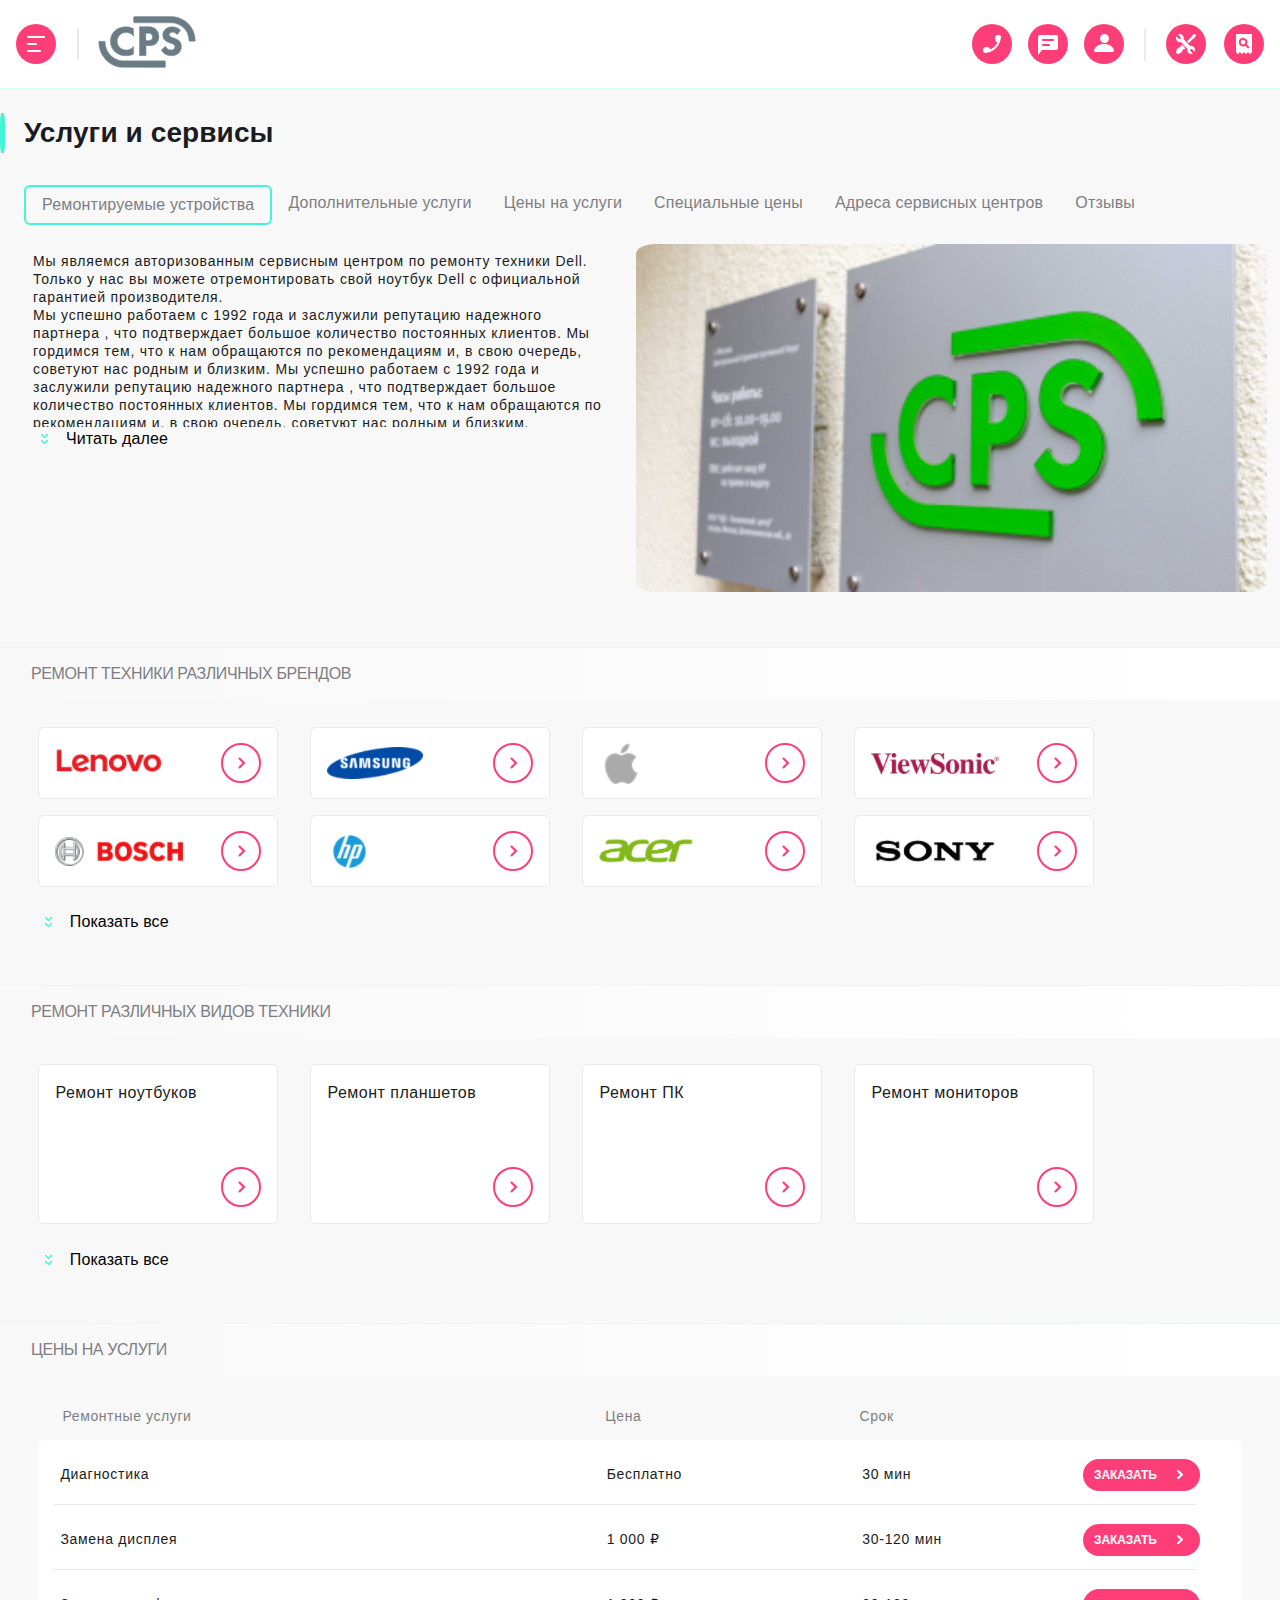
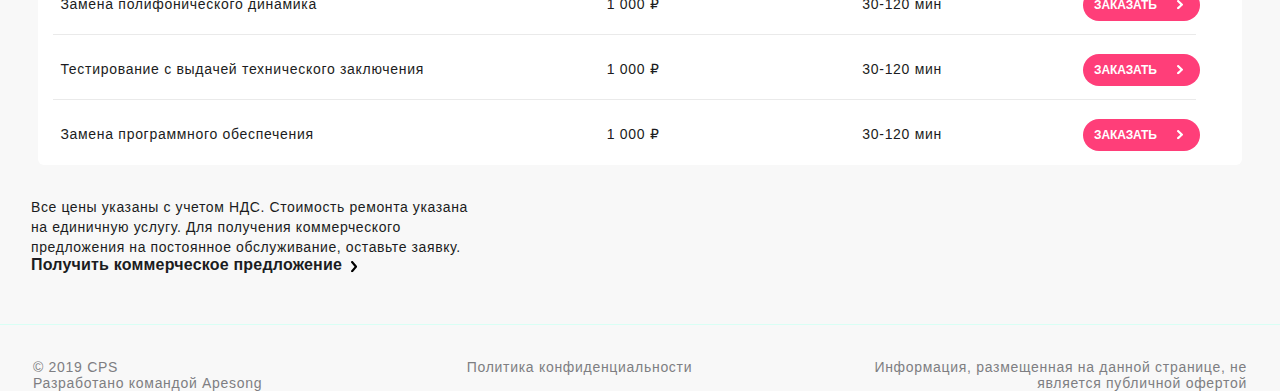
<file: index.html>
<!DOCTYPE html>
<html lang="en">

<head>
  <meta charset="UTF-8">
  <meta http-equiv="X-UA-Compatible" content="IE=edge">
  <meta name="viewport" content="width=device-width,user-scalable=no,initial-scale=1,maximum-scale=1,minimum-scale=1">
  <title>CPS</title>
<link href="style.css" rel="stylesheet"></head>

<body>
  <div class="sidebar-main">
    <aside class="sidebar">
      <div class="sidebar__container">
        <div class="sidebar__header">
          <button class="sidebar__close btn-close btn" type="button">
            <svg>
              <use xlink:href="img/svg/sprite.svg#close-btn"></use>
            </svg>
          </button>
          <a href="#" class="sidebar__logo">
            <img src="img/cps-logo.svg" alt="Логотип сайта">
          </a>
          <button class="sidebar__search btn" type="button">
            <svg>
              <use xlink:href="img/svg/sprite.svg#search-btn"></use>
            </svg>
          </button>
        </div>
        <div class="sidebar__body">
          <nav class="sidebar__nav nav-services">
            <ul class="nav-services__list list-reset">
              <li class="nav-services__item nav-services__item--active">
                <a href="#">Ремонт техники</a>
              </li>
              <li class="nav-services__item">
                <a href="#">Услуги и сервисы</a>
              </li>
              <li class="nav-services__item">
                <a href="#">Корпоративным клиентам</a>
              </li>
              <li class="nav-services__item">
                <a href="#">Продавцам техники</a>
              </li>
              <li class="nav-services__item">
                <a href="#">Партнерам</a>
              </li>
              <li class="nav-services__item">
                <a href="#">Производителям</a>
              </li>
              <li class="nav-services__item">
                <a href="#">Наши сервисные центры</a>
              </li>
              <li class="nav-services__item">
                <a href="#">Контакты</a>
              </li>
            </ul>
          </nav>
          <div class="sidebar__bottom">
            <div class="sidebar__contacts">
              <div class="sidebar__btn-contacts contacts">
                <button class="call-btn contacts__btn btn" type="button">
                  <svg>
                    <use xlink:href="img/svg/sprite.svg#call"></use>
                  </svg>
                </button>
                <button class="message-btn contacts__btn btn" type="button">
                  <svg>
                    <use xlink:href="img/svg/sprite.svg#chat"></use>
                  </svg>
                </button>
                <button class="contacts__btn btn" type="button">
                  <svg>
                    <use xlink:href="img/svg/sprite.svg#profile"></use>
                  </svg>
                </button>
              </div>
              <a href="mailto:mail@cps.com" class="sidebar__link mail-link">mail@cps.com</a>
              <a href="tel:+88008908900" class="sidebar__link tel-link">8 800 890 8900</a>
            </div>
            <div class="sidebar__lang lang">
              <button class="lang__btn btn" type="button">RU</button>
              <button class="lang__btn btn" type="button">EN</button>
              <button class="lang__btn btn" type="button">CH</button>
            </div>
          </div>
        </div>
      </div>
    </aside>
    <div class="overlay"></div>
  </div>

  <main>
    <header class="header">
      <div class="header__container container">
        <button class="header__burger-btn burger-btn btn" type="button">
          <svg>
            <use xlink:href="img/svg/sprite.svg#burger"></use>
          </svg>
        </button>
        <span class="header__decor decoration-elem"></span>
        <a href="#" class="header__logo">
          <img src="img/cps-logo.svg" alt="Логотип сайта">
        </a>
        <div class="header__btns-contact contacts">
          <button class="call-btn contacts__btn btn" type="button">
            <svg>
              <use xlink:href="img/svg/sprite.svg#call"></use>
            </svg>
          </button>
          <button class="message-btn contacts__btn btn" type="button">
            <svg>
              <use xlink:href="img/svg/sprite.svg#chat"></use>
            </svg>
          </button>
          <button class="contacts__btn btn" type="button">
            <svg>
              <use xlink:href="img/svg/sprite.svg#profile"></use>
            </svg>
          </button>
        </div>
        <div class="header__btns-service btns-service">
          <button class="btn" type="button">
            <span>Оставить заявку</span>
            <svg>
              <use xlink:href="img/svg/sprite.svg#repair"></use>
            </svg>
          </button>
          <button class="btn" type="button">
            <span>Статус ремонта</span>
            <svg>
              <use xlink:href="img/svg/sprite.svg#checkstatus"></use>
            </svg>
          </button>
        </div>
      </div>
    </header>
    <section class="hero">
      <div class="hero__container container-2">
        <h1 class="hero__heading heading-2">Услуги и сервисы</h1>
        <nav class="hero__nav services">
          <ul class="services__list list-reset">
            <li class="services__item services__item--active">
              <a href="#" class="services__link">Ремонтируемые устройства</a>
            </li>
            <li class="services__item">
              <a href="#" class="services__link">Дополнительные услуги</a>
            </li>
            <li class="services__item">
              <a href="#" class="services__link">Цены на услуги</a>
            </li>
            <li class="services__item">
              <a href="#" class="services__link">Специальные цены</a>
            </li>
            <li class="services__item">
              <a href="#" class="services__link">Адреса сервисных центров</a>
            </li>
            <li class="services__item">
              <a href="#" class="services__link">Отзывы</a>
            </li>
          </ul>
        </nav>
      </div>
    </section>
    <section class="describe">
      <div class="describe__container container-2">
        <div class="describe__content">
          <div class="describe__parag">
            <p class="describe__text">
              Мы являемся авторизованным сервисным центром по ремонту техники Dell. Только у&nbsp;нас вы
              можете отремонтировать свой ноутбук Dell с официальной гарантией производителя.
            </p>
            <p id="more">
              Мы успешно работаем с 1992 года и заслужили репутацию надежного
              партнера
              , что подтверждает
              большое
              количество постоянных клиентов. Мы гордимся тем, что к нам обращаются по рекомендациям и, в свою
              очередь,
              советуют нас родным и близким.
              Мы успешно работаем с 1992 года и заслужили репутацию надежного
              партнера
              , что подтверждает
              большое
              количество постоянных клиентов. Мы гордимся тем, что к нам обращаются по рекомендациям и, в свою
              очередь,
              советуют нас родным и близким.
            </p>
          </div>
          <button id="describe-btn" class="describe__button-read btn-read btn" type="button">
            <span class="btn-read__icon"></span>
            <span>Читать далее</span>
          </button>
        </div>
        <div class="describe__image">
          <img src="img/cps-photo.png" alt="Фотография компании">
        </div>
      </div>
    </section>

    <section class="brands">
      <div class="brands__title heading-3">
        <h3 class="heading-3__name">
          Ремонт техники различных брендов
        </h3>
      </div>
      <div class="brands__swiper swiper">
        <ul class="brands__list list-reset swiper-wrapper">
          <li class="brands__item swiper-slide">
            <a href="#" class="brands__card card">
              <img class="brands__image" src="img/lenovo-logo.png" alt="Логотип компании леново">
              <svg class="card__button">
                <use xlink:href="img/svg/sprite.svg#arrow-logo"></use>
              </svg>
            </a>
          </li>
          <li class="brands__item swiper-slide">
            <a href="#" class="brands__card card">
              <img class="brands__image" src="img/samsung-logo.png" alt="Логотип компании самсунг">
              <svg class="card__button">
                <use xlink:href="img/svg/sprite.svg#arrow-logo"></use>
              </svg>
            </a>
          </li>
          <li class="brands__item swiper-slide">
            <a href="#" class="brands__card card">
              <img class="brands__image logo-width-3" src="img/apple-logo.png" alt="Логотип компании эпл">
              <svg class="card__button">
                <use xlink:href="img/svg/sprite.svg#arrow-logo"></use>
              </svg>
            </a>
          </li>
          <li class="brands__item swiper-slide">
            <a href="#" class="brands__card card">
              <img class="brands__image logo-width" src="img/viewsonic-logo.png" alt="Логотип компании вьюсоник">
              <svg class="card__button">
                <use xlink:href="img/svg/sprite.svg#arrow-logo"></use>
              </svg>
            </a>
          </li>
          <li class="brands__item swiper-slide">
            <a href="#" class="brands__card card">
              <img class="brands__image logo-width" src="img/bosch-logo.png" alt="Логотип компании бош">
              <svg class="card__button">
                <use xlink:href="img/svg/sprite.svg#arrow-logo"></use>
              </svg>
            </a>
          </li>
          <li class="brands__item swiper-slide">
            <a href="#" class="brands__card card">
              <img class="brands__image logo-width-3" src="img/hp-logo.png" alt="Логотип компании леново эйчпи">
              <svg class="card__button">
                <use xlink:href="img/svg/sprite.svg#arrow-logo"></use>
              </svg>
            </a>
          </li>
          <li class="brands__item swiper-slide">
            <a href="#" class="brands__card card">
              <img class="brands__image logo-width-2" src="img/acer-logo.png" alt="Логотип компании асер">
              <svg class="card__button">
                <use xlink:href="img/svg/sprite.svg#arrow-logo"></use>
              </svg>
            </a>
          </li>
          <li class="brands__item swiper-slide">
            <a href="#" class="brands__card card">
              <img class="brands__image logo-width" src="img/sony-logo.png" alt="Логотип компании сони">
              <svg class="card__button">
                <use xlink:href="img/svg/sprite.svg#arrow-logo"></use>
              </svg>
            </a>
          </li>
          <li class="brands__item swiper-slide">
            <a href="#" class="brands__card card">
              <img class="brands__image" src="img/lenovo-logo.png" alt="Логотип компании леново">
              <svg class="card__button">
                <use xlink:href="img/svg/sprite.svg#arrow-logo"></use>
              </svg>
            </a>
          </li>
          <li class="brands__item swiper-slide">
            <a href="#" class="brands__card card">
              <img class="brands__image" src="img/samsung-logo.png" alt="Логотип компании самсунг">
              <svg class="card__button">
                <use xlink:href="img/svg/sprite.svg#arrow-logo"></use>
              </svg>
            </a>
          </li>
          <li class="brands__item swiper-slide">
            <a href="#" class="brands__card card">
              <img class="brands__image logo-width-3" src="img/apple-logo.png" alt="Логотип компании эпл">
              <svg class="card__button">
                <use xlink:href="img/svg/sprite.svg#arrow-logo"></use>
              </svg>
            </a>
          </li>
        </ul>
        <div class="swiper-pagination"></div>
      </div>
      <div class="brands__btn">
        <button id="brands-btn" class="btn-read btn" type="button">
          <span class="btn-read__icon"></span>
          <span>Показать все</span>
        </button>
      </div>
    </section>

    <section class="equipment">
      <div class="equipment__title heading-3">
        <h3 class="heading-3__name">
          Ремонт различных видов техники
        </h3>
      </div>
      <div class="equipment__swiper swiper">
        <ul class="equipment__list list-reset swiper-wrapper">
          <li class="equipment__item swiper-slide">
            <a href="#" class="equipment__card card">
              <h4 class="equipment__heading heading-4">
                Ремонт ноутбуков
              </h4>
              <svg class="equipment__icon card__button">
                <use xlink:href="img/svg/sprite.svg#arrow-logo"></use>
              </svg>
            </a>
          </li>
          <li class="equipment__item swiper-slide">
            <a href="#" class="equipment__card card">
              <h4 class="equipment__heading heading-4">
                Ремонт планшетов
              </h4>
              <svg class="equipment__icon card__button">
                <use xlink:href="img/svg/sprite.svg#arrow-logo"></use>
              </svg>
            </a>
          </li>
          <li class="equipment__item swiper-slide">
            <a href="#" class="equipment__card card">
              <h4 class="equipment__heading heading-4">
                Ремонт ПК
              </h4>
              <svg class="equipment__icon card__button">
                <use xlink:href="img/svg/sprite.svg#arrow-logo"></use>
              </svg>
            </a>
          </li>
          <li class="equipment__item swiper-slide">
            <a href="#" class="equipment__card card">
              <h4 class="equipment__heading heading-4">
                Ремонт мониторов
              </h4>
              <svg class="equipment__icon card__button">
                <use xlink:href="img/svg/sprite.svg#arrow-logo"></use>
              </svg>
            </a>
          </li>
          <li class="equipment__item swiper-slide">
            <a href="#" class="equipment__card card">
              <h4 class="equipment__heading heading-4">
                Ремонт ноутбуков
              </h4>
              <svg class="equipment__icon card__button">
                <use xlink:href="img/svg/sprite.svg#arrow-logo"></use>
              </svg>
            </a>
          </li>
          <li class="equipment__item swiper-slide">
            <a href="#" class="equipment__card card">
              <h4 class="equipment__heading heading-4">
                Ремонт планшетов
              </h4>
              <svg class="equipment__icon card__button">
                <use xlink:href="img/svg/sprite.svg#arrow-logo"></use>
              </svg>
            </a>
          </li>
          <li class="equipment__item swiper-slide">
            <a href="#" class="equipment__card card">
              <h4 class="equipment__heading heading-4">
                Ремонт ПК
              </h4>
              <svg class="equipment__icon card__button">
                <use xlink:href="img/svg/sprite.svg#arrow-logo"></use>
              </svg>
            </a>
          </li>
          <li class="equipment__item swiper-slide">
            <a href="#" class="equipment__card card">
              <h4 class="equipment__heading heading-4">
                Ремонт мониторов
              </h4>
              <svg class="equipment__icon card__button">
                <use xlink:href="img/svg/sprite.svg#arrow-logo"></use>
              </svg>
            </a>
          </li>
        </ul>
        <div class="swiper-pagination"></div>
      </div>
      <div class="equipment__btn">
        <button id="equip-btn" class="btn-read btn" type="button">
          <span class="btn-read__icon"></span>
          <span>Показать все</span>
        </button>
      </div>
    </section>

    <section class="price">
      <div class="price__title heading-3">
        <h3 class="heading-3__name">
          Цены на услуги
        </h3>
      </div>
      <div class="price__swiper swiper">
        <ul class="swiper__list list-reset swiper-wrapper">
          <li class="price__item swiper-slide">
            <a href="#" class="price__card price-card">
              <span class="price-card__caption price-caption">Ремонтные услуги</span>
              <h5 class="heading-5">Тестирование с выдачей технического заключения</h5>
              <span class="price-card__caption price-caption">Цена</span>
              <span class="price-card__desc">1 000 ₽</span>
              <div class="price-card__btn-block">
                <div class="price-card__left">
                  <span class="price-card__caption price-caption">Срок</span>
                  <span class="price-card__desc">30-120 мин</span>
                </div>
                <button class="price-card__button" type="button">
                  <span></span>
                  Заказать
                </button>
              </div>
            </a>
          </li>
          <li class="price__item swiper-slide">
            <a href="#" class="price__card price-card">
              <span class="price-card__caption price-caption">Ремонтные услуги</span>
              <h5 class="heading-5">Диагностика</h5>
              <span class="price-card__caption price-caption">Цена</span>
              <span class="price-card__desc">Бесплатно</span>
              <div class="price-card__btn-block">
                <div class="price-card__left">
                  <span class="price-card__caption price-caption">Срок</span>
                  <span class="price-card__desc">30 мин</span>
                </div>
                <button class="price-card__button" type="button">
                  <span></span>
                  Заказать
                </button>
              </div>
            </a>
          </li>
          <li class="price__item swiper-slide">
            <a href="#" class="price__card price-card">
              <span class="price-card__caption price-caption">Ремонтные услуги</span>
              <h5 class="heading-5">Замена дисплея</h5>
              <span class="price-card__caption price-caption">Цена</span>
              <span class="price-card__desc">1 000 ₽</span>
              <div class="price-card__btn-block">
                <div class="price-card__left">
                  <span class="price-card__caption price-caption">Срок</span>
                  <span class="price-card__desc">30-120 мин</span>
                </div>
                <button class="price-card__button" type="button">
                  <span></span>
                  Заказать
                </button>
              </div>
            </a>
          </li>
          <li class="price__item swiper-slide">
            <a href="#" class="price__card price-card">
              <span class="price-card__caption price-caption">Ремонтные услуги</span>
              <h5 class="heading-5">Замена полифонического динамика</h5>
              <span class="price-card__caption price-caption">Цена</span>
              <span class="price-card__desc">1 000 ₽</span>
              <div class="price-card__btn-block">
                <div class="price-card__left">
                  <span class="price-card__caption price-caption">Срок</span>
                  <span class="price-card__desc">30-120 мин</span>
                </div>
                <button class="price-card__button" type="button">
                  <span></span>
                  Заказать
                </button>
              </div>
            </a>
          </li>
          <li class="price__item swiper-slide">
            <a href="#" class="price__card price-card">
              <span class="price-card__caption price-caption">Ремонтные услуги</span>
              <h5 class="heading-5">Замена программного обеспечения</h5>
              <span class="price-card__caption price-caption">Цена</span>
              <span class="price-card__desc">1 000 ₽</span>
              <div class="price-card__btn-block">
                <div class="price-card__left">
                  <span class="price-card__caption price-caption">Срок</span>
                  <span class="price-card__desc">30-120 мин</span>
                </div>
                <button class="price-card__button" type="button">
                  <span></span>
                  Заказать
                </button>
              </div>
            </a>
          </li>
        </ul>
        <div class="swiper-pagination"></div>
      </div>
      <div class="price__table">
        <div class="price-table">
          <div class="price-table__head">
            <span class="price-caption">Ремонтные услуги</span>
            <span class="price-caption">Цена</span>
            <span class="price-caption">Срок</span>
          </div>
          <ul class="price-table__body list-reset">
            <li class="price-table__row">
              <h5 class="price-table__name heading-5">Диагностика</h5>
              <span class="price-table__rub price-card__desc">Бесплатно</span>
              <span class="price-table__time price-card__desc">30 мин</span>
              <div class="price-table__btn">
                <button class="price-btn btn" type="button">
                  Заказать
                  <svg>
                    <use xlink:href="img/svg/sprite.svg#arrow-right-2"></use>
                  </svg>
                </button>
              </div>
            </li>
            <li class="price-table__row">
              <h5 class="price-table__name heading-5">Замена дисплея</h5>
              <span class="price-table__rub price-card__desc">1 000 ₽</span>
              <span class="price-table__time price-card__desc">30-120 мин</span>
              <div class="price-table__btn">
                <button class="price-btn btn" type="button">
                  Заказать
                  <svg>
                    <use xlink:href="img/svg/sprite.svg#arrow-right-2"></use>
                  </svg>
                </button>
              </div>
            </li>
            <li class="price-table__row">
              <h5 class="price-table__name heading-5">Замена полифонического динамика</h5>
              <span class="price-table__rub price-card__desc">1 000 ₽</span>
              <span class="price-table__time price-card__desc">30-120 мин</span>
              <div class="price-table__btn">
                <button class="price-btn btn" type="button">
                  Заказать
                  <svg>
                    <use xlink:href="img/svg/sprite.svg#arrow-right-2"></use>
                  </svg>
                </button>
              </div>
            </li>
            <li class="price-table__row">
              <h5 class="price-table__name heading-5">Тестирование с выдачей технического заключения</h5>
              <span class="price-table__rub price-card__desc">1 000 ₽</span>
              <span class="price-table__time price-card__desc">30-120 мин</span>
              <div class="price-table__btn">
                <button class="price-btn btn" type="button">
                  Заказать
                  <svg>
                    <use xlink:href="img/svg/sprite.svg#arrow-right-2"></use>
                  </svg>
                </button>
              </div>
            </li>
            <li class="price-table__row">
              <h5 class="price-table__name heading-5">Замена программного обеспечения</h5>
              <span class="price-table__rub price-card__desc">1 000 ₽</span>
              <span class="price-table__time price-card__desc">30-120 мин</span>
              <div class="price-table__btn">
                <button class="price-btn btn" type="button">
                  Заказать
                  <svg>
                    <use xlink:href="img/svg/sprite.svg#arrow-right-2"></use>
                  </svg>
                </button>
              </div>
            </li>
          </ul>
        </div>
      </div>
      <div class="price__offer">
        <p class="price__offer-text">
          Все цены указаны с учетом НДС. Стоимость ремонта указана на единичную услугу. Для получения коммерческого
          предложения на постоянное обслуживание, оставьте заявку.
        </p>
        <a href="#" class="price__offer-link">
          Получить коммерческое предложение
          <svg>
            <use xlink:href="img/svg/sprite.svg#arrow-right"></use>
          </svg>
        </a>
      </div>
    </section>

    <footer class="footer">
      <div class="footer__container">
        <a href="#" class="footer__prod">
          <span>© 2019 CPS</span>
          Разработано командой Apesong
        </a>
        <a href="#">Политика конфиденциальности</a>
        <a href="#" class="footer__info">Информация, размещенная на данной странице, не является публичной офертой</a>
      </div>
    </footer>
  </main>

  <div class="feedback-main">
    <aside class="feedback">
      <div class="feedback__container">
        <button id="feedback-close" class="feedback__btn-close btn-close btn" type="button">
          <svg>
            <use xlink:href="img/svg/sprite.svg#close-btn"></use>
          </svg>
        </button>
        <h2 class="feedback__heading heading-2">Обратная связь</h2>
        <form action="#" class="feedback__form feedback-form">
          <input type="text" placeholder="Имя" minlength="2" maxlength="12" required>
          <input type="tel" placeholder="Телефон" required>
          <input type="email" placeholder="Электронная почта" required>
          <textarea placeholder="Сообщение" cols="31" rows="5"></textarea>
          <div class="feedback__privacy">
            <p>
              Нажимая “отправить”, вы даете согласие на <a>обработку персональных данных</a> и соглашаетесь с нашей
              <a>политикой конфиденциальности</a>
            </p>
          </div>
          <div class="feedback__btn-send">
            <button class="price-btn btn" type="submit">
              Отправить
              <svg>
                <use xlink:href="img/svg/sprite.svg#arrow-right-2"></use>
              </svg>
            </button>
          </div>
        </form>
      </div>
    </aside>
    <div class="overlay"></div>
  </div>

  <div class="call-main">
    <aside class="call">
      <div class="call__container">
        <button id="call-close" class="call__btn-close btn-close btn" type="button">
          <svg>
            <use xlink:href="img/svg/sprite.svg#close-btn"></use>
          </svg>
        </button>
        <h2 class="call__heading heading-2">Заказать звонок</h2>
        <form action="#" class="call__form feedback-form">
          <input type="tel" placeholder="Телефон" required>
          <div class="call__privacy">
            <p>
              Нажимая “отправить”, вы даете согласие на <a>обработку персональных данных</a> и соглашаетесь с нашей
              <a>политикой конфиденциальности</a>
            </p>
          </div>
          <div class="call__btn-send">
            <button class="price-btn btn" type="submit">
              Отправить
              <svg>
                <use xlink:href="img/svg/sprite.svg#arrow-right-2"></use>
              </svg>
            </button>
          </div>
        </form>
      </div>
    </aside>
    <div class="overlay"></div>
  </div>
<script type="text/javascript" src="./js/bundle.js"></script></body>

</html>
</file>
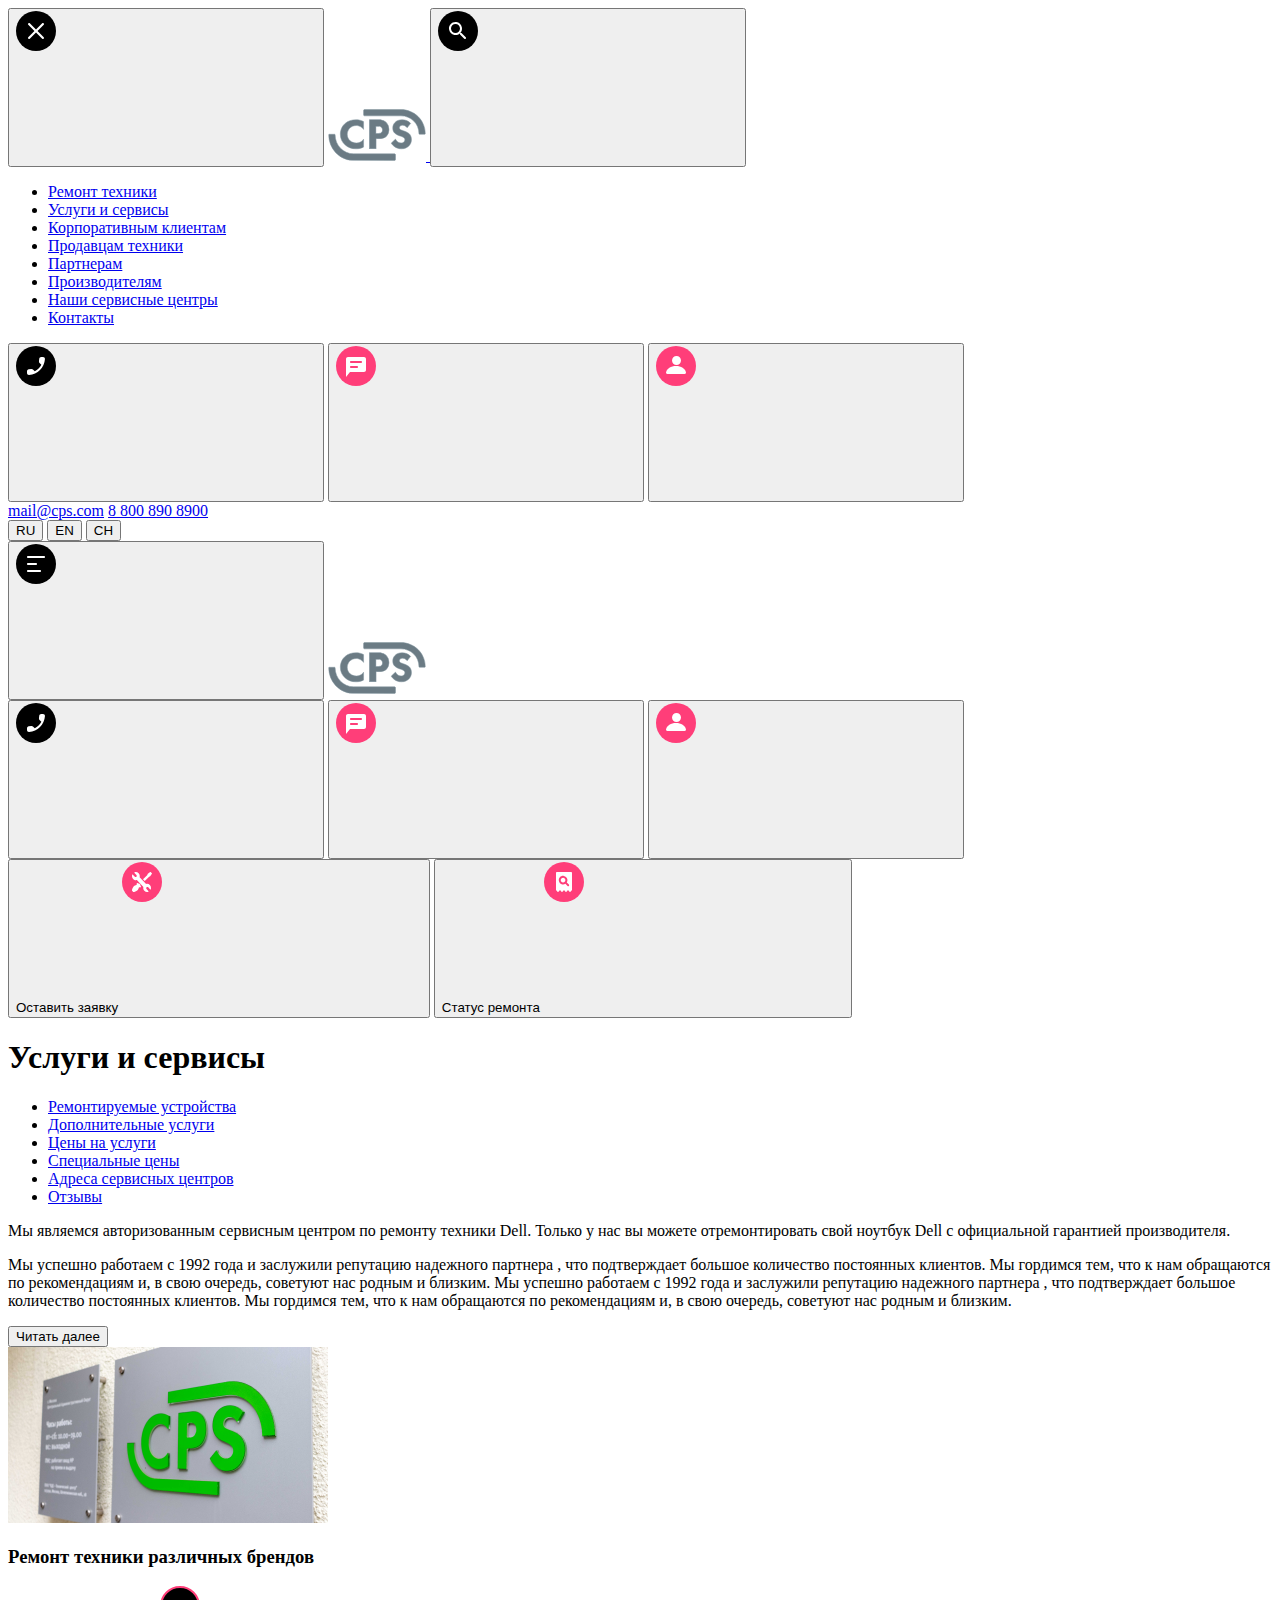
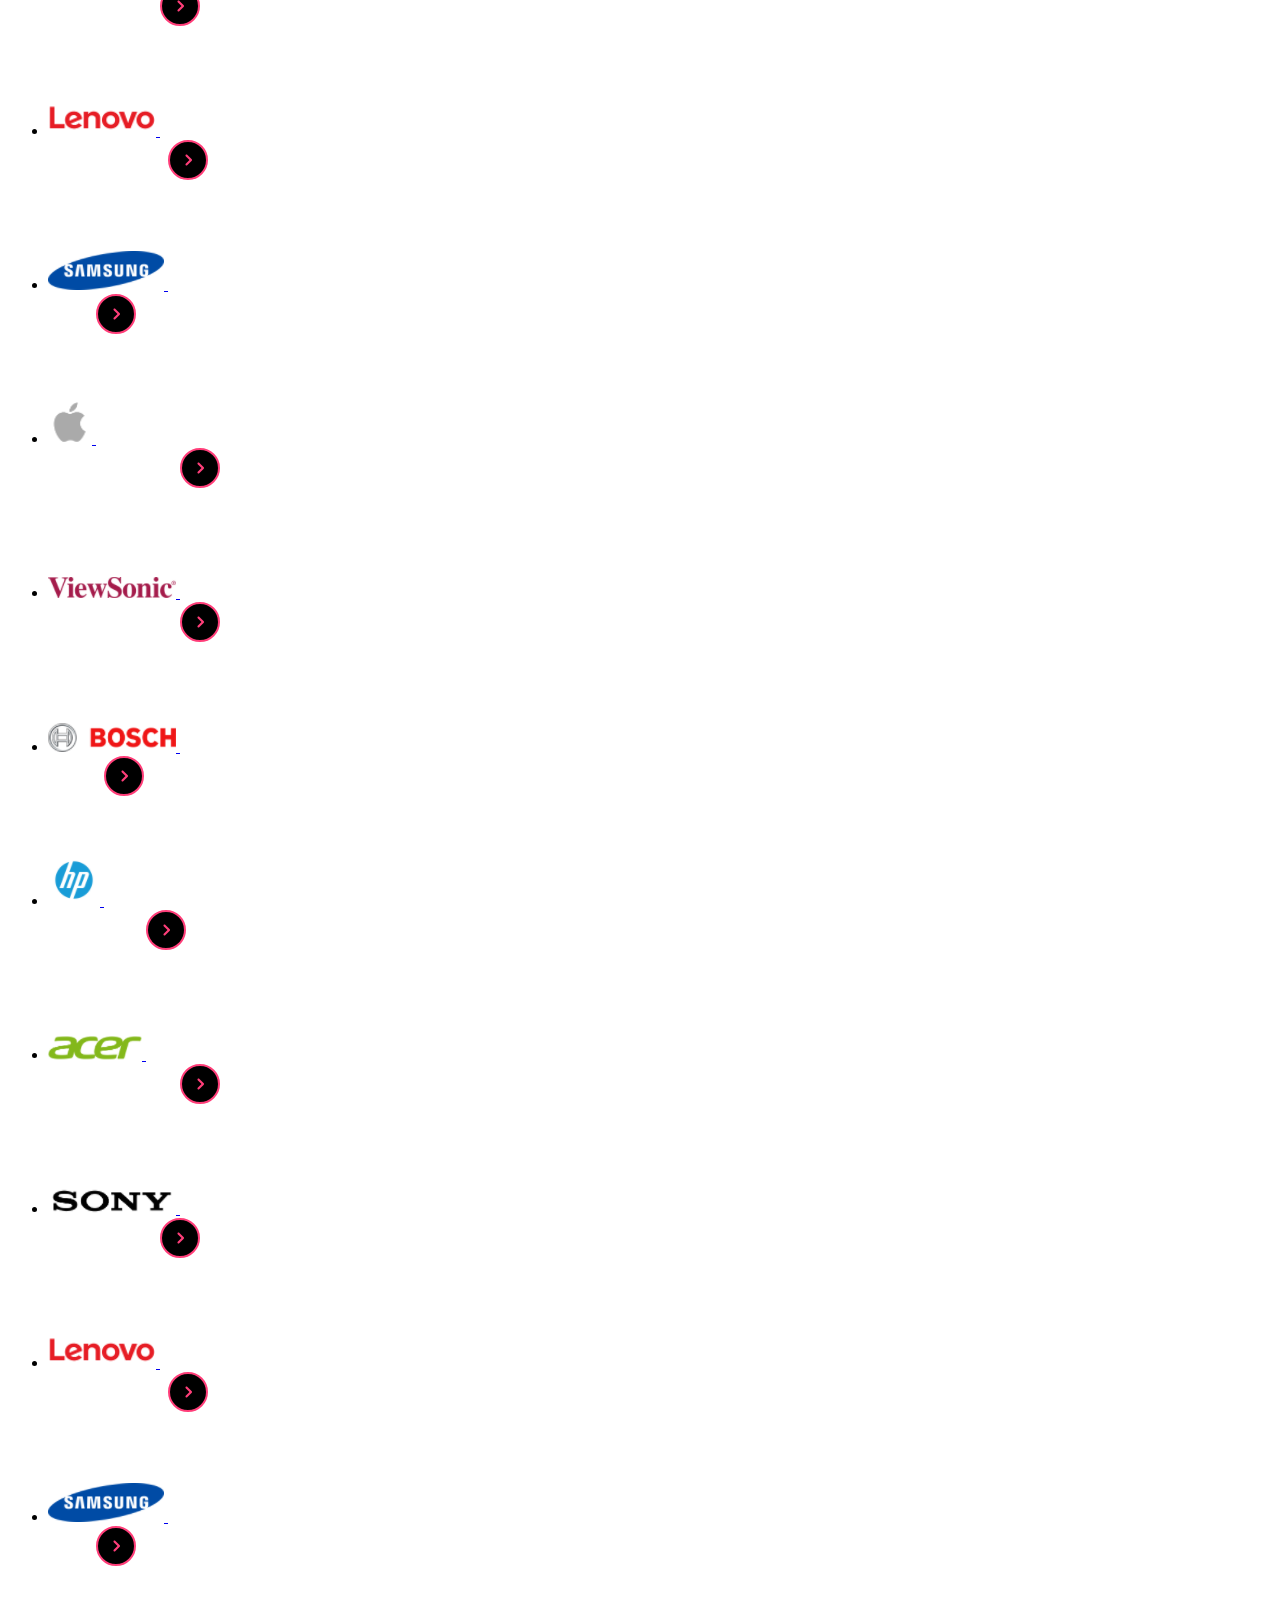
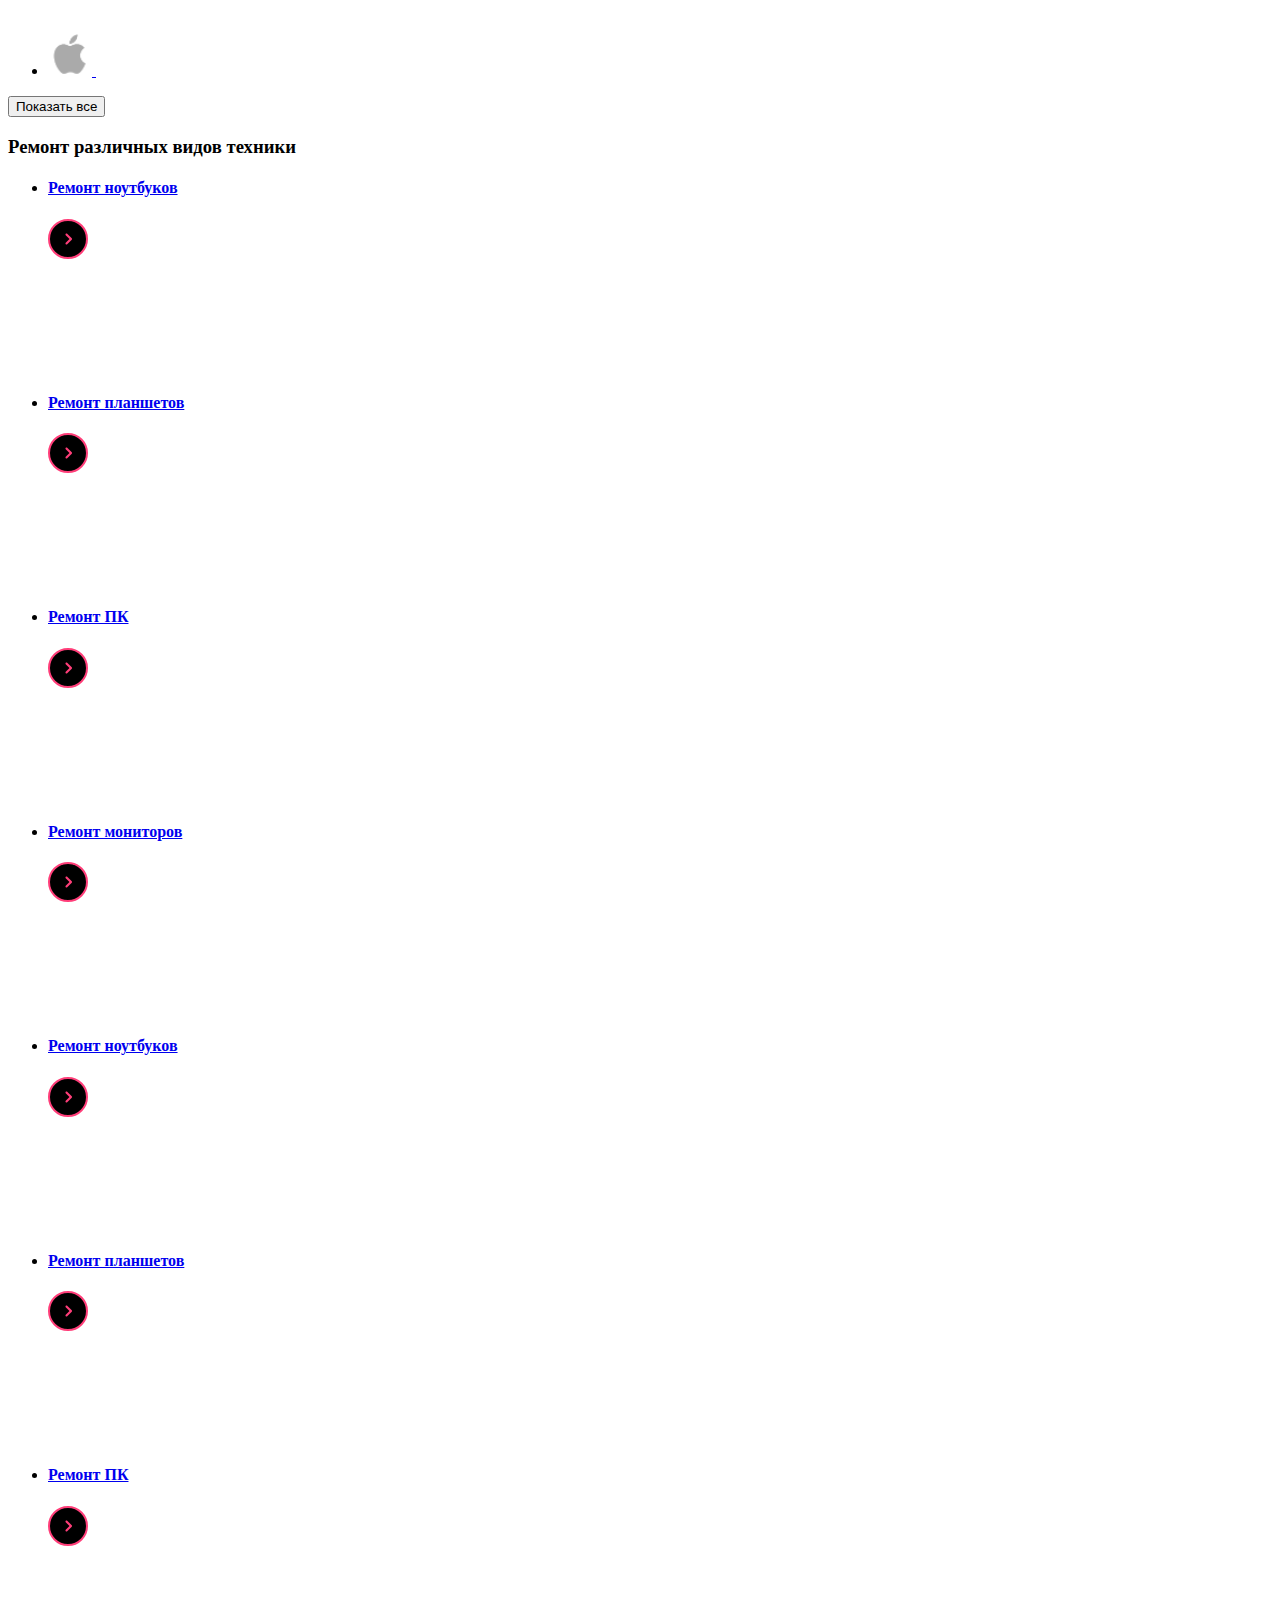
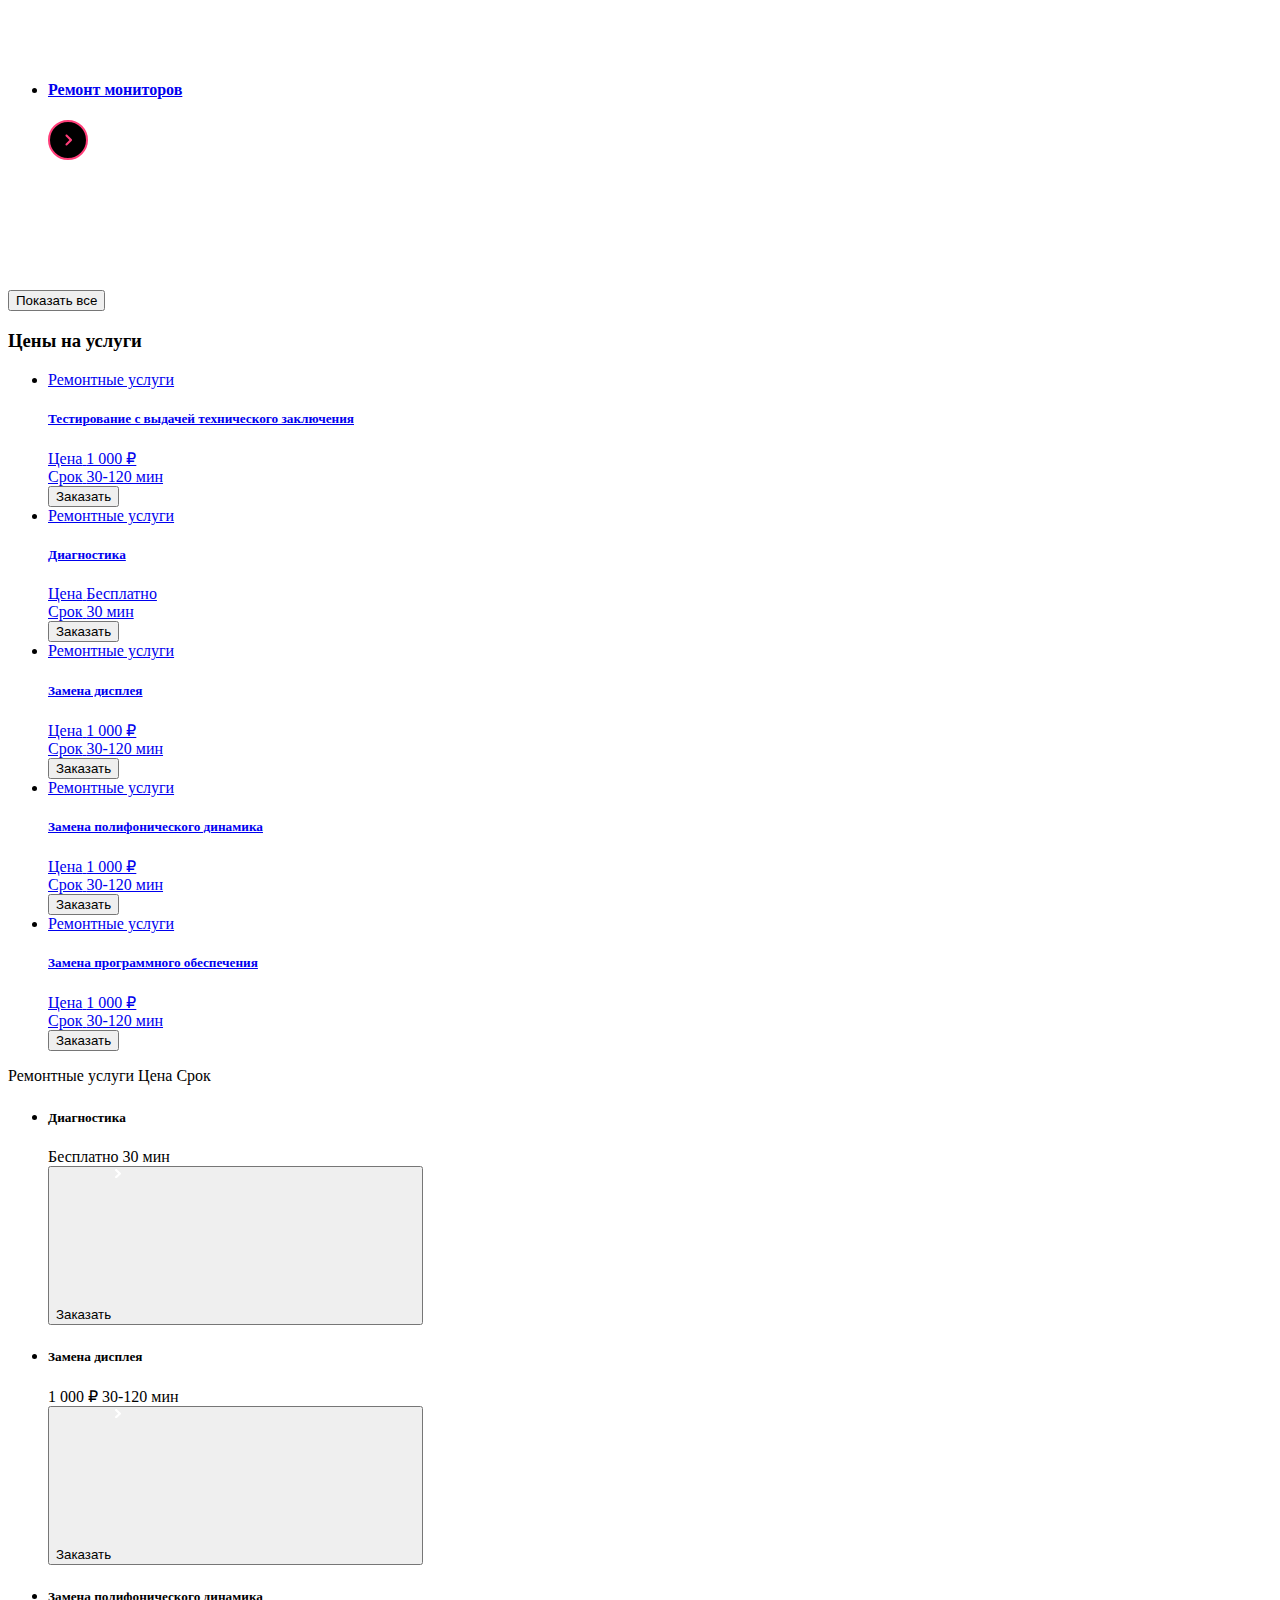
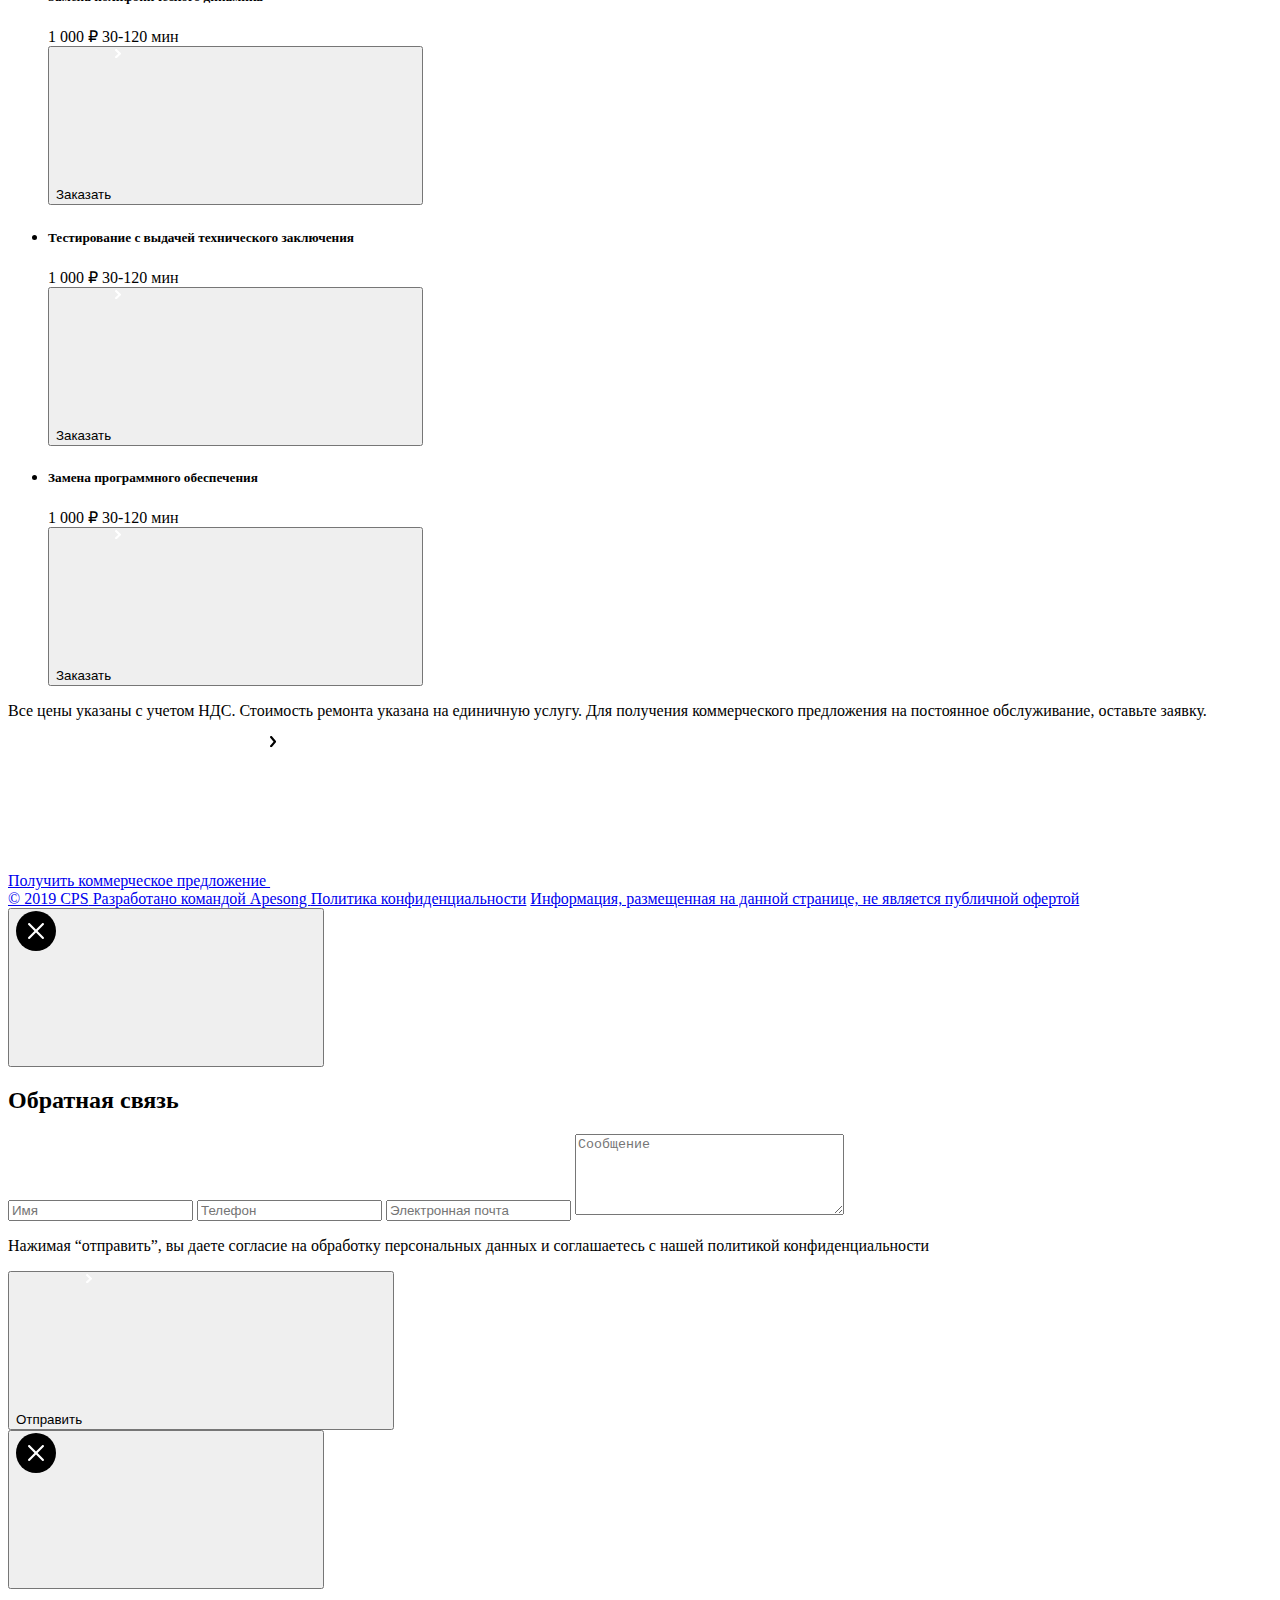
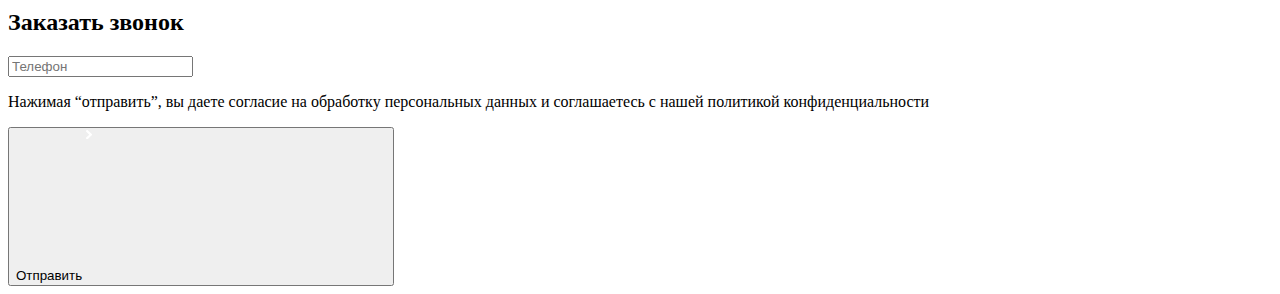
<file: src/index.html>
<!DOCTYPE html>
<html lang="en">

<head>
  <meta charset="UTF-8">
  <meta http-equiv="X-UA-Compatible" content="IE=edge">
  <meta name="viewport"
    content="width=device-width, user-scalable=no, initial-scale=1.0, maximum-scale=1.0, minimum-scale=1.0" />
  <title>CPS</title>
</head>

<body>
  <div class="sidebar-main">
    <aside class="sidebar">
      <div class="sidebar__container">
        <div class="sidebar__header">
          <button class="sidebar__close btn-close btn" type="button">
            <svg>
              <use xlink:href="img/svg/sprite.svg#close-btn"></use>
            </svg>
          </button>
          <a href="#" class="sidebar__logo">
            <img src="img/cps-logo.svg" alt="Логотип сайта">
          </a>
          <button class="sidebar__search btn" type="button">
            <svg>
              <use xlink:href="img/svg/sprite.svg#search-btn"></use>
            </svg>
          </button>
        </div>
        <div class="sidebar__body">
          <nav class="sidebar__nav nav-services">
            <ul class="nav-services__list list-reset">
              <li class="nav-services__item nav-services__item--active">
                <a href="#">Ремонт техники</a>
              </li>
              <li class="nav-services__item">
                <a href="#">Услуги и сервисы</a>
              </li>
              <li class="nav-services__item">
                <a href="#">Корпоративным клиентам</a>
              </li>
              <li class="nav-services__item">
                <a href="#">Продавцам техники</a>
              </li>
              <li class="nav-services__item">
                <a href="#">Партнерам</a>
              </li>
              <li class="nav-services__item">
                <a href="#">Производителям</a>
              </li>
              <li class="nav-services__item">
                <a href="#">Наши сервисные центры</a>
              </li>
              <li class="nav-services__item">
                <a href="#">Контакты</a>
              </li>
            </ul>
          </nav>
          <div class="sidebar__bottom">
            <div class="sidebar__contacts">
              <div class="sidebar__btn-contacts contacts">
                <button class="call-btn contacts__btn btn" type="button">
                  <svg>
                    <use xlink:href="img/svg/sprite.svg#call"></use>
                  </svg>
                </button>
                <button class="message-btn contacts__btn btn" type="button">
                  <svg>
                    <use xlink:href="img/svg/sprite.svg#chat"></use>
                  </svg>
                </button>
                <button class="contacts__btn btn" type="button">
                  <svg>
                    <use xlink:href="img/svg/sprite.svg#profile"></use>
                  </svg>
                </button>
              </div>
              <a href="mailto:mail@cps.com" class="sidebar__link mail-link">mail@cps.com</a>
              <a href="tel:+88008908900" class="sidebar__link tel-link">8 800 890 8900</a>
            </div>
            <div class="sidebar__lang lang">
              <button class="lang__btn btn" type="button">RU</button>
              <button class="lang__btn btn " type="button">EN</button>
              <button class="lang__btn btn" type="button">CH</button>
            </div>
          </div>
        </div>
      </div>
    </aside>
    <div class="overlay"></div>
  </div>

  <main>
    <header class="header">
      <div class="header__container container">
        <button class="header__burger-btn burger-btn btn" type="button">
          <svg>
            <use xlink:href="img/svg/sprite.svg#burger"></use>
          </svg>
        </button>
        <span class="header__decor decoration-elem"></span>
        <a href="#" class="header__logo">
          <img src="img/cps-logo.svg" alt="Логотип сайта">
        </a>
        <div class="header__btns-contact contacts">
          <button class="call-btn contacts__btn btn" type="button">
            <svg>
              <use xlink:href="img/svg/sprite.svg#call"></use>
            </svg>
          </button>
          <button class="message-btn contacts__btn btn" type="button">
            <svg>
              <use xlink:href="img/svg/sprite.svg#chat"></use>
            </svg>
          </button>
          <button class="contacts__btn btn" type="button">
            <svg>
              <use xlink:href="img/svg/sprite.svg#profile"></use>
            </svg>
          </button>
        </div>
        <div class="header__btns-service btns-service">
          <button class="btn" type="button">
            <span>Оставить заявку</span>
            <svg>
              <use xlink:href="img/svg/sprite.svg#repair"></use>
            </svg>
          </button>
          <button class="btn" type="button">
            <span>Статус ремонта</span>
            <svg>
              <use xlink:href="img/svg/sprite.svg#checkstatus"></use>
            </svg>
          </button>
        </div>
      </div>
    </header>
    <section class="hero">
      <div class="hero__container container-2">
        <h1 class="hero__heading heading-2">Услуги и сервисы</h1>
        <nav class="hero__nav services">
          <ul class="services__list list-reset">
            <li class="services__item services__item--active">
              <a href="#" class="services__link">Ремонтируемые устройства</a>
            </li>
            <li class="services__item">
              <a href="#" class="services__link">Дополнительные услуги</a>
            </li>
            <li class="services__item">
              <a href="#" class="services__link">Цены на услуги</a>
            </li>
            <li class="services__item">
              <a href="#" class="services__link">Специальные цены</a>
            </li>
            <li class="services__item">
              <a href="#" class="services__link">Адреса сервисных центров</a>
            </li>
            <li class="services__item">
              <a href="#" class="services__link">Отзывы</a>
            </li>
          </ul>
        </nav>
      </div>
    </section>
    <section class="describe">
      <div class="describe__container container-2">
        <div class="describe__content">
          <div class="describe__parag">
            <p class="describe__text">
              Мы являемся авторизованным сервисным центром по ремонту техники Dell. Только у&nbsp;нас вы
              можете отремонтировать свой ноутбук Dell с официальной гарантией производителя.
            </p>
            <p id="more">
              Мы успешно работаем с 1992 года и заслужили репутацию надежного
              партнера
              , что подтверждает
              большое
              количество постоянных клиентов. Мы гордимся тем, что к нам обращаются по рекомендациям и, в свою
              очередь,
              советуют нас родным и близким.
              Мы успешно работаем с 1992 года и заслужили репутацию надежного
              партнера
              , что подтверждает
              большое
              количество постоянных клиентов. Мы гордимся тем, что к нам обращаются по рекомендациям и, в свою
              очередь,
              советуют нас родным и близким.
            </p>
          </div>
          <button id="describe-btn" class="describe__button-read btn-read btn" type="button">
            <span class="btn-read__icon"></span>
            <span>Читать далее</span>
          </button>
        </div>
        <div class="describe__image">
          <img src="img/cps-photo.png" alt="Фотография компании">
        </div>
      </div>
    </section>

    <section class="brands">
      <div class="brands__title heading-3">
        <h3 class="heading-3__name">
          Ремонт техники различных брендов
        </h3>
      </div>
      <div class="brands__swiper swiper">
        <ul class="brands__list list-reset swiper-wrapper">
          <li class="brands__item swiper-slide">
            <a href="#" class="brands__card card">
              <img class="brands__image" src="img/lenovo-logo.png" alt="Логотип компании леново">
              <svg class="card__button">
                <use xlink:href="img/svg/sprite.svg#arrow-logo"></use>
              </svg>
            </a>
          </li>
          <li class="brands__item swiper-slide">
            <a href="#" class="brands__card card">
              <img class="brands__image" src="img/samsung-logo.png" alt="Логотип компании самсунг">
              <svg class="card__button">
                <use xlink:href="img/svg/sprite.svg#arrow-logo"></use>
              </svg>
            </a>
          </li>
          <li class="brands__item swiper-slide">
            <a href="#" class="brands__card card">
              <img class="brands__image logo-width-3" src="img/apple-logo.png" alt="Логотип компании эпл">
              <svg class="card__button">
                <use xlink:href="img/svg/sprite.svg#arrow-logo"></use>
              </svg>
            </a>
          </li>
          <li class="brands__item swiper-slide">
            <a href="#" class="brands__card card">
              <img class="brands__image logo-width" src="img/viewsonic-logo.png" alt="Логотип компании вьюсоник">
              <svg class="card__button">
                <use xlink:href="img/svg/sprite.svg#arrow-logo"></use>
              </svg>
            </a>
          </li>
          <li class="brands__item swiper-slide">
            <a href="#" class="brands__card card">
              <img class="brands__image logo-width" src="img/bosch-logo.png" alt="Логотип компании бош">
              <svg class="card__button">
                <use xlink:href="img/svg/sprite.svg#arrow-logo"></use>
              </svg>
            </a>
          </li>
          <li class="brands__item swiper-slide">
            <a href="#" class="brands__card card">
              <img class="brands__image logo-width-3" src="img/hp-logo.png" alt="Логотип компании леново эйчпи">
              <svg class="card__button">
                <use xlink:href="img/svg/sprite.svg#arrow-logo"></use>
              </svg>
            </a>
          </li>
          <li class="brands__item swiper-slide">
            <a href="#" class="brands__card card">
              <img class="brands__image logo-width-2" src="img/acer-logo.png" alt="Логотип компании асер">
              <svg class="card__button">
                <use xlink:href="img/svg/sprite.svg#arrow-logo"></use>
              </svg>
            </a>
          </li>
          <li class="brands__item swiper-slide">
            <a href="#" class="brands__card card">
              <img class="brands__image logo-width" src="img/sony-logo.png" alt="Логотип компании сони">
              <svg class="card__button">
                <use xlink:href="img/svg/sprite.svg#arrow-logo"></use>
              </svg>
            </a>
          </li>
          <li class="brands__item swiper-slide">
            <a href="#" class="brands__card card">
              <img class="brands__image" src="img/lenovo-logo.png" alt="Логотип компании леново">
              <svg class="card__button">
                <use xlink:href="img/svg/sprite.svg#arrow-logo"></use>
              </svg>
            </a>
          </li>
          <li class="brands__item swiper-slide">
            <a href="#" class="brands__card card">
              <img class="brands__image" src="img/samsung-logo.png" alt="Логотип компании самсунг">
              <svg class="card__button">
                <use xlink:href="img/svg/sprite.svg#arrow-logo"></use>
              </svg>
            </a>
          </li>
          <li class="brands__item swiper-slide">
            <a href="#" class="brands__card card">
              <img class="brands__image logo-width-3" src="img/apple-logo.png" alt="Логотип компании эпл">
              <svg class="card__button">
                <use xlink:href="img/svg/sprite.svg#arrow-logo"></use>
              </svg>
            </a>
          </li>
        </ul>
        <div class="swiper-pagination"></div>
      </div>
      <div class="brands__btn">
        <button id="brands-btn" class="btn-read btn" type="button">
          <span class="btn-read__icon"></span>
          <span>Показать все</span>
        </button>
      </div>
    </section>

    <section class="equipment">
      <div class="equipment__title heading-3">
        <h3 class="heading-3__name">
          Ремонт различных видов техники
        </h3>
      </div>
      <div class="equipment__swiper swiper">
        <ul class="equipment__list list-reset swiper-wrapper">
          <li class="equipment__item swiper-slide">
            <a href="#" class="equipment__card card">
              <h4 class="equipment__heading heading-4">
                Ремонт ноутбуков
              </h4>
              <svg class="equipment__icon card__button">
                <use xlink:href="img/svg/sprite.svg#arrow-logo"></use>
              </svg>
            </a>
          </li>
          <li class="equipment__item swiper-slide">
            <a href="#" class="equipment__card card">
              <h4 class="equipment__heading heading-4">
                Ремонт планшетов
              </h4>
              <svg class="equipment__icon card__button">
                <use xlink:href="img/svg/sprite.svg#arrow-logo"></use>
              </svg>
            </a>
          </li>
          <li class="equipment__item swiper-slide">
            <a href="#" class="equipment__card card">
              <h4 class="equipment__heading heading-4">
                Ремонт ПК
              </h4>
              <svg class="equipment__icon card__button">
                <use xlink:href="img/svg/sprite.svg#arrow-logo"></use>
              </svg>
            </a>
          </li>
          <li class="equipment__item swiper-slide">
            <a href="#" class="equipment__card card">
              <h4 class="equipment__heading heading-4">
                Ремонт мониторов
              </h4>
              <svg class="equipment__icon card__button">
                <use xlink:href="img/svg/sprite.svg#arrow-logo"></use>
              </svg>
            </a>
          </li>
          <li class="equipment__item swiper-slide">
            <a href="#" class="equipment__card card">
              <h4 class="equipment__heading heading-4">
                Ремонт ноутбуков
              </h4>
              <svg class="equipment__icon card__button">
                <use xlink:href="img/svg/sprite.svg#arrow-logo"></use>
              </svg>
            </a>
          </li>
          <li class="equipment__item swiper-slide">
            <a href="#" class="equipment__card card">
              <h4 class="equipment__heading heading-4">
                Ремонт планшетов
              </h4>
              <svg class="equipment__icon card__button">
                <use xlink:href="img/svg/sprite.svg#arrow-logo"></use>
              </svg>
            </a>
          </li>
          <li class="equipment__item swiper-slide">
            <a href="#" class="equipment__card card">
              <h4 class="equipment__heading heading-4">
                Ремонт ПК
              </h4>
              <svg class="equipment__icon card__button">
                <use xlink:href="img/svg/sprite.svg#arrow-logo"></use>
              </svg>
            </a>
          </li>
          <li class="equipment__item swiper-slide">
            <a href="#" class="equipment__card card">
              <h4 class="equipment__heading heading-4">
                Ремонт мониторов
              </h4>
              <svg class="equipment__icon card__button">
                <use xlink:href="img/svg/sprite.svg#arrow-logo"></use>
              </svg>
            </a>
          </li>
        </ul>
        <div class="swiper-pagination"></div>
      </div>
      <div class="equipment__btn">
        <button id="equip-btn" class="btn-read btn" type="button">
          <span class="btn-read__icon"></span>
          <span>Показать все</span>
        </button>
      </div>
    </section>

    <section class="price">
      <div class="price__title heading-3">
        <h3 class="heading-3__name">
          Цены на услуги
        </h3>
      </div>
      <div class="price__swiper swiper">
        <ul class="swiper__list list-reset swiper-wrapper">
          <li class="price__item swiper-slide">
            <a href="#" class="price__card price-card">
              <span class="price-card__caption price-caption">Ремонтные услуги</span>
              <h5 class="heading-5">Тестирование с выдачей технического заключения</h5>
              <span class="price-card__caption price-caption">Цена</span>
              <span class="price-card__desc">1 000 ₽</span>
              <div class="price-card__btn-block">
                <div class="price-card__left">
                  <span class="price-card__caption price-caption">Срок</span>
                  <span class="price-card__desc">30-120 мин</span>
                </div>
                <button class="price-card__button" type="button">
                  <span></span>
                  Заказать
                </button>
              </div>
            </a>
          </li>
          <li class="price__item swiper-slide">
            <a href="#" class="price__card price-card">
              <span class="price-card__caption price-caption">Ремонтные услуги</span>
              <h5 class="heading-5">Диагностика</h5>
              <span class="price-card__caption price-caption">Цена</span>
              <span class="price-card__desc">Бесплатно</span>
              <div class="price-card__btn-block">
                <div class="price-card__left">
                  <span class="price-card__caption price-caption">Срок</span>
                  <span class="price-card__desc">30 мин</span>
                </div>
                <button class="price-card__button" type="button">
                  <span></span>
                  Заказать
                </button>
              </div>
            </a>
          </li>
          <li class="price__item swiper-slide">
            <a href="#" class="price__card price-card">
              <span class="price-card__caption price-caption">Ремонтные услуги</span>
              <h5 class="heading-5">Замена дисплея</h5>
              <span class="price-card__caption price-caption">Цена</span>
              <span class="price-card__desc">1 000 ₽</span>
              <div class="price-card__btn-block">
                <div class="price-card__left">
                  <span class="price-card__caption price-caption">Срок</span>
                  <span class="price-card__desc">30-120 мин</span>
                </div>
                <button class="price-card__button" type="button">
                  <span></span>
                  Заказать
                </button>
              </div>
            </a>
          </li>
          <li class="price__item swiper-slide">
            <a href="#" class="price__card price-card">
              <span class="price-card__caption price-caption">Ремонтные услуги</span>
              <h5 class="heading-5">Замена полифонического динамика</h5>
              <span class="price-card__caption price-caption">Цена</span>
              <span class="price-card__desc">1 000 ₽</span>
              <div class="price-card__btn-block">
                <div class="price-card__left">
                  <span class="price-card__caption price-caption">Срок</span>
                  <span class="price-card__desc">30-120 мин</span>
                </div>
                <button class="price-card__button" type="button">
                  <span></span>
                  Заказать
                </button>
              </div>
            </a>
          </li>
          <li class="price__item swiper-slide">
            <a href="#" class="price__card price-card">
              <span class="price-card__caption price-caption">Ремонтные услуги</span>
              <h5 class="heading-5">Замена программного обеспечения</h5>
              <span class="price-card__caption price-caption">Цена</span>
              <span class="price-card__desc">1 000 ₽</span>
              <div class="price-card__btn-block">
                <div class="price-card__left">
                  <span class="price-card__caption price-caption">Срок</span>
                  <span class="price-card__desc">30-120 мин</span>
                </div>
                <button class="price-card__button" type="button">
                  <span></span>
                  Заказать
                </button>
              </div>
            </a>
          </li>
        </ul>
        <div class="swiper-pagination"></div>
      </div>
      <div class="price__table">
        <div class="price-table">
          <div class="price-table__head">
            <span class="price-caption">Ремонтные услуги</span>
            <span class="price-caption">Цена</span>
            <span class="price-caption">Срок</span>
          </div>
          <ul class="price-table__body list-reset">
            <li class="price-table__row">
              <h5 class="price-table__name heading-5">Диагностика</h5>
              <span class="price-table__rub price-card__desc">Бесплатно</span>
              <span class="price-table__time price-card__desc">30 мин</span>
              <div class="price-table__btn">
                <button class="price-btn btn" type="button">
                  Заказать
                  <svg>
                    <use xlink:href="img/svg/sprite.svg#arrow-right-2"></use>
                  </svg>
                </button>
              </div>
            </li>
            <li class="price-table__row">
              <h5 class="price-table__name heading-5">Замена дисплея</h5>
              <span class="price-table__rub price-card__desc">1 000 ₽</span>
              <span class="price-table__time price-card__desc">30-120 мин</span>
              <div class="price-table__btn">
                <button class="price-btn btn" type="button">
                  Заказать
                  <svg>
                    <use xlink:href="img/svg/sprite.svg#arrow-right-2"></use>
                  </svg>
                </button>
              </div>
            </li>
            <li class="price-table__row">
              <h5 class="price-table__name heading-5">Замена полифонического динамика</h5>
              <span class="price-table__rub price-card__desc">1 000 ₽</span>
              <span class="price-table__time price-card__desc">30-120 мин</span>
              <div class="price-table__btn">
                <button class="price-btn btn" type="button">
                  Заказать
                  <svg>
                    <use xlink:href="img/svg/sprite.svg#arrow-right-2"></use>
                  </svg>
                </button>
              </div>
            </li>
            <li class="price-table__row">
              <h5 class="price-table__name heading-5">Тестирование с выдачей технического заключения</h5>
              <span class="price-table__rub price-card__desc">1 000 ₽</span>
              <span class="price-table__time price-card__desc">30-120 мин</span>
              <div class="price-table__btn">
                <button class="price-btn btn" type="button">
                  Заказать
                  <svg>
                    <use xlink:href="img/svg/sprite.svg#arrow-right-2"></use>
                  </svg>
                </button>
              </div>
            </li>
            <li class="price-table__row">
              <h5 class="price-table__name heading-5">Замена программного обеспечения</h5>
              <span class="price-table__rub price-card__desc">1 000 ₽</span>
              <span class="price-table__time price-card__desc">30-120 мин</span>
              <div class="price-table__btn">
                <button class="price-btn btn" type="button">
                  Заказать
                  <svg>
                    <use xlink:href="img/svg/sprite.svg#arrow-right-2"></use>
                  </svg>
                </button>
              </div>
            </li>
          </ul>
        </div>
      </div>
      <div class="price__offer">
        <p class="price__offer-text">
          Все цены указаны с учетом НДС. Стоимость ремонта указана на единичную услугу. Для получения коммерческого
          предложения на постоянное обслуживание, оставьте заявку.
        </p>
        <a href="#" class="price__offer-link">
          Получить коммерческое предложение
          <svg>
            <use xlink:href="img/svg/sprite.svg#arrow-right"></use>
          </svg>
        </a>
      </div>
    </section>

    <footer class="footer">
      <div class="footer__container">
        <a href="#" class="footer__prod">
          <span>© 2019 CPS</span>
          Разработано командой Apesong
        </a>
        <a href="#">Политика конфиденциальности</a>
        <a href="#" class="footer__info">Информация, размещенная на данной странице, не является публичной офертой</a>
      </div>
    </footer>
  </main>

  <div class="feedback-main">
    <aside class="feedback">
      <div class="feedback__container">
        <button id="feedback-close" class="feedback__btn-close btn-close btn" type="button">
          <svg>
            <use xlink:href="img/svg/sprite.svg#close-btn"></use>
          </svg>
        </button>
        <h2 class="feedback__heading heading-2">Обратная связь</h2>
        <form action="#" class="feedback__form feedback-form">
          <input type="text" placeholder="Имя" minlength="2" maxlength="12" required>
          <input type="tel" placeholder="Телефон" required>
          <input type="email" placeholder="Электронная почта" required>
          <textarea placeholder="Сообщение" cols="31" rows="5"></textarea>
          <div class="feedback__privacy">
            <p>
              Нажимая “отправить”, вы даете согласие на <a>обработку персональных данных</a> и соглашаетесь с нашей
              <a>политикой конфиденциальности</a>
            </p>
          </div>
          <div class="feedback__btn-send">
            <button class="price-btn btn" type="submit">
              Отправить
              <svg>
                <use xlink:href="img/svg/sprite.svg#arrow-right-2"></use>
              </svg>
            </button>
          </div>
        </form>
      </div>
    </aside>
    <div class="overlay"></div>
  </div>

  <div class="call-main">
    <aside class="call">
      <div class="call__container">
        <button id="call-close" class="call__btn-close btn-close btn" type="button">
          <svg>
            <use xlink:href="img/svg/sprite.svg#close-btn"></use>
          </svg>
        </button>
        <h2 class="call__heading heading-2">Заказать звонок</h2>
        <form action="#" class="call__form feedback-form">
          <input type="tel" placeholder="Телефон" required>
          <div class="call__privacy">
            <p>
              Нажимая “отправить”, вы даете согласие на <a>обработку персональных данных</a> и соглашаетесь с нашей
              <a>политикой конфиденциальности</a>
            </p>
          </div>
          <div class="call__btn-send">
            <button class="price-btn btn" type="submit">
              Отправить
              <svg>
                <use xlink:href="img/svg/sprite.svg#arrow-right-2"></use>
              </svg>
            </button>
          </div>
        </form>
      </div>
    </aside>
    <div class="overlay"></div>
  </div>
</body>

</html>
</file>
